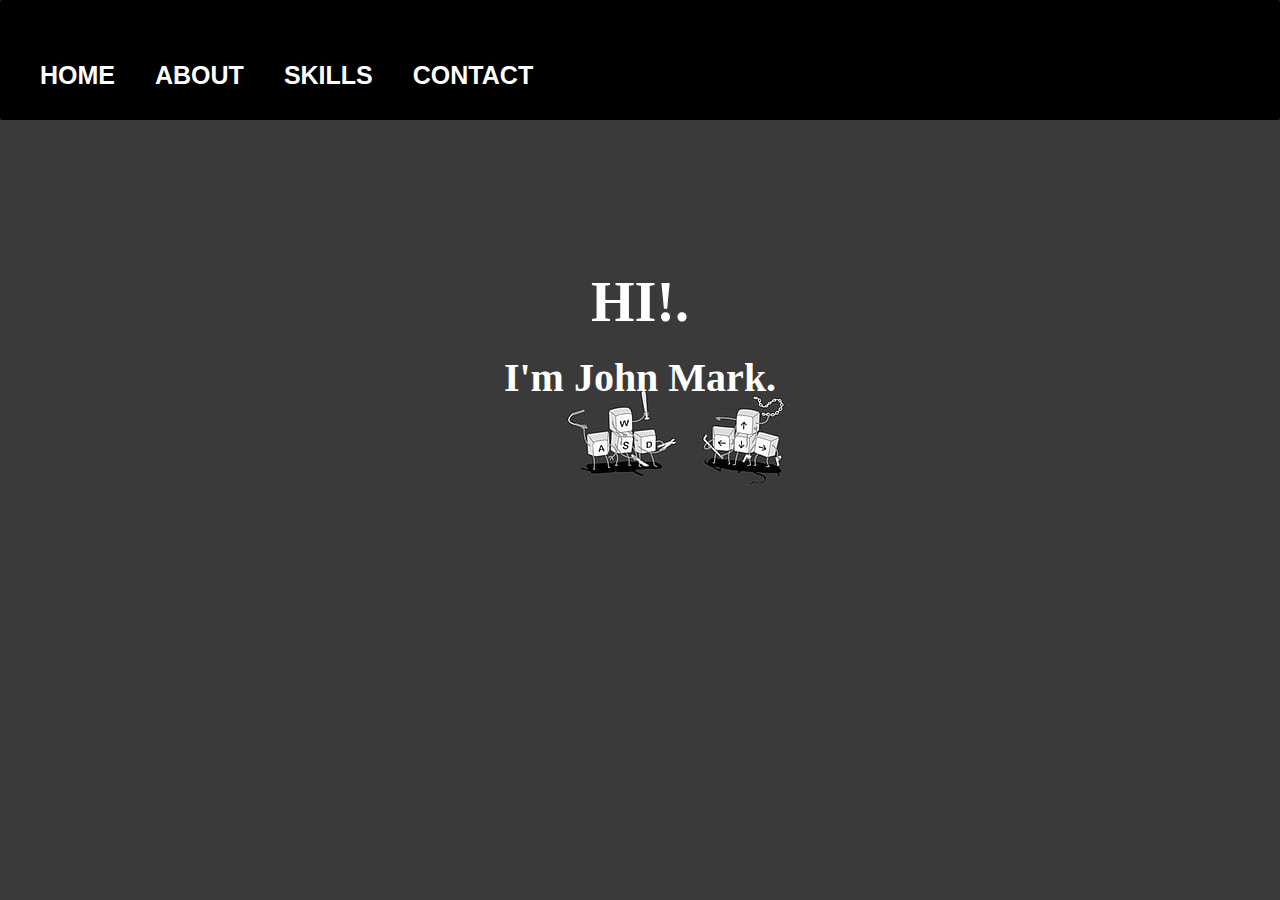
<file: index.html>
<!DOCTYPE html>
<html lang="en">
<html>

<head>
  <title>John Mark's Portfolio</title>
  <meta name="viewport" content="width=device-width, initial-scale=1.0">
  <link rel="stylesheet" href="about.css">
</head>

<body>

  <div class="navbar">
    <ul class="navlist">
      <li><a href="#">HOME</a></li>
      <li><a href="page1.html">ABOUT</a></li>
      <li><a href="page2.html">SKILLS</a></li>
      <li><a href="page3.html">CONTACT</a></li>
    </ul>
  </div>


  <div class="content">
    <h1>HI!.</h1>
    <h2><b>I'm John Mark.</b></h2>

  </div>

</body>

</html>
</file>
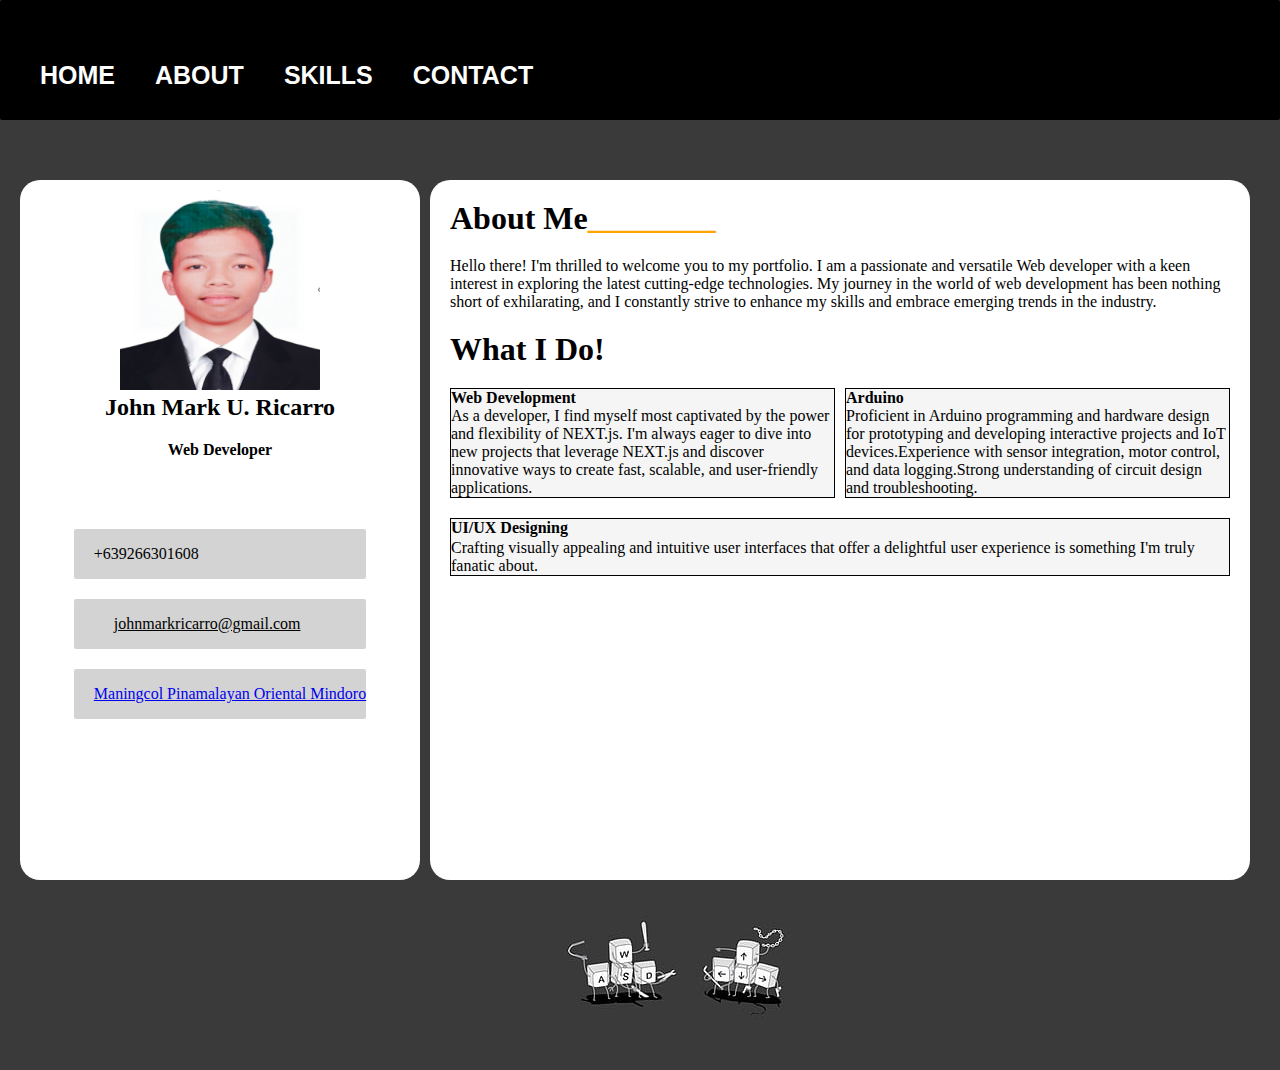
<file: page1.html>
<!DOCTYPE html>
<html lang="en">

<head>
  <title>Ricarro's Portfolio-1</title>
  <meta name="viewport" content="width=device-width, initial-scale=1.0">
  <link rel="stylesheet" href="about.css">
  <link rel="stylesheet" href="https://cdnjs.cloudflare.com/ajax/libs/font-awesome/6.5.2/css/all.min.css"
    integrity="sha512-SnH5WK+bZxgPHs44uWIX+LLJAJ9/2PkPKZ5QiAj6Ta86w+fsb2TkcmfRyVX3pBnMFcV7oQPJkl9QevSCWr3W6A=="
    crossorigin="anonymous" referrerpolicy="no-referrer" />
</head>

<body>
  <div class="navbar">
    <ul class="navlist">
      <li><a href="index.html">HOME</a></li>
      <li><a href="#">ABOUT</a></li>
      <li><a href="page2.html">SKILLS</a></li>
      <li><a href="page3.html">CONTACT</a></li>
    </ul>

  </div>

  <div class="main">
    <div class="profile">
      <div class="image">
        <img src="IMG_20240217_072959.jpg" width="200" height="200">
      </div>

      <div class="profile-name">
        <div>
          <h2>John Mark U. Ricarro</h2>
        </div>

        <div>
          <h4>Web Developer</h4>
        </div>

        <div class="icon">

          <a href="https://www.facebook.com/johnmark.ricarro.5"><span class="fa-brands fa-square-facebook"></span></a>
          <a
            href="https://l.facebook.com/l.php?u=https%3A%2F%2Ftwitter.com%2FJay_em65%3Ft%3DB43A9MyGHAZFovZ1pjGf9A%26s%3D09%26fbclid%3DIwZXh0bgNhZW0CMTAAAR2A351WWO5sSlwquPJTgu-U3c_YpXLqvXfcXnMSE3vOWqSZamNz0bpEegE_aem_Afu19GyUY5FEfxMAtZ6OfB8IUYmsWOADBkA8K2Z60GzA4Wjtw-BOgkbJ8t-Q3aP-Wf-4DwlpPNTlSIMVF-l5rbcr&h=AT0NaKrnTJzHVlfJHIJFdyxRJ6_5RZlCJ2RyYOOYyvqKwssuAK6fEg5YhLmNIAAkjizbBnlN1Q3nf9zK6js8cx4u169Nv_d7SDE8hivtKDIZQ1a4dWN4HjhMZljMZvrQjZIzjw"><span
              class="fa-brands fa-twitter"></span></a>
          <a href="https://github.com/JayEmm12"><span class="fa-brands fa-square-github">
              </span></a>


          <span class="button_ _icon">
        </div>

      </div>

      <div class="info">
        <div class="phone">
          <div><i class="fa-solid fa-mobile-screen"></i> +639266301608</div>
        </div>
        <div class="email">
          <div> <i class="fa-solid fa-envelope"></i> <a href="johnmarkricarro@gmail.com">johnmarkricarro@gmail.com</a>
          </div>
        </div>
        <div class="location">
          <div><i class="fa-solid fa-location-dot"></i><a href="https://maps.app.goo.gl/DSAhsSyM38nYXVq67"> Maningcol
              Pinamalayan Oriental Mindoro</a></div>
        </div>
      </div>
    </div>

    <div class="about-me">
      <div class="line">
        <h1>About Me<span>________</span></h1>
      </div>

      <div class="rec3">
        <p>Hello there! I'm thrilled to welcome you to my portfolio. I am a passionate and versatile
          Web developer with a keen interest in exploring the latest cutting-edge technologies.
          My journey in the world of web development has been nothing short of exhilarating, and
          I constantly strive to enhance my skills and embrace emerging trends in the industry.
        </p>
      </div>

      <h1>What I Do!</h1>

      <div class="row">
        <div class="column">
          <div class="card">
            <b><i class="fa-solid fa-code"></i> <span>Web Development</span></b>
            <p>As a developer, I find myself most captivated by the power and flexibility of NEXT.js. I'm always eager
              to dive into new projects that leverage NEXT.js and discover innovative ways to create fast, scalable,
              and user-friendly applications.</p>
          </div>
        </div>


        <div class="column">
          <div class="card">
            <b><i class="fa-solid fa-microchip"></i> <span>Arduino</span></b>
            <p>Proficient in Arduino programming and hardware design for prototyping and developing interactive projects
              and IoT devices.Experience with sensor integration, motor control, and data logging.Strong understanding
              of circuit design and troubleshooting.</p>

          </div>
        </div>
      </div>

      <div class="row">
        <div class="column">
          <div class="card">
            <b>
              <h4>UI/UX Designing</h4>
            </b>
            <p>Crafting visually appealing and intuitive user interfaces that offer a delightful user experience is
              something I'm truly fanatic about.</p>
          </div>
        </div>
      </div>
    </div>

  </div>


</body>

</html>
</file>
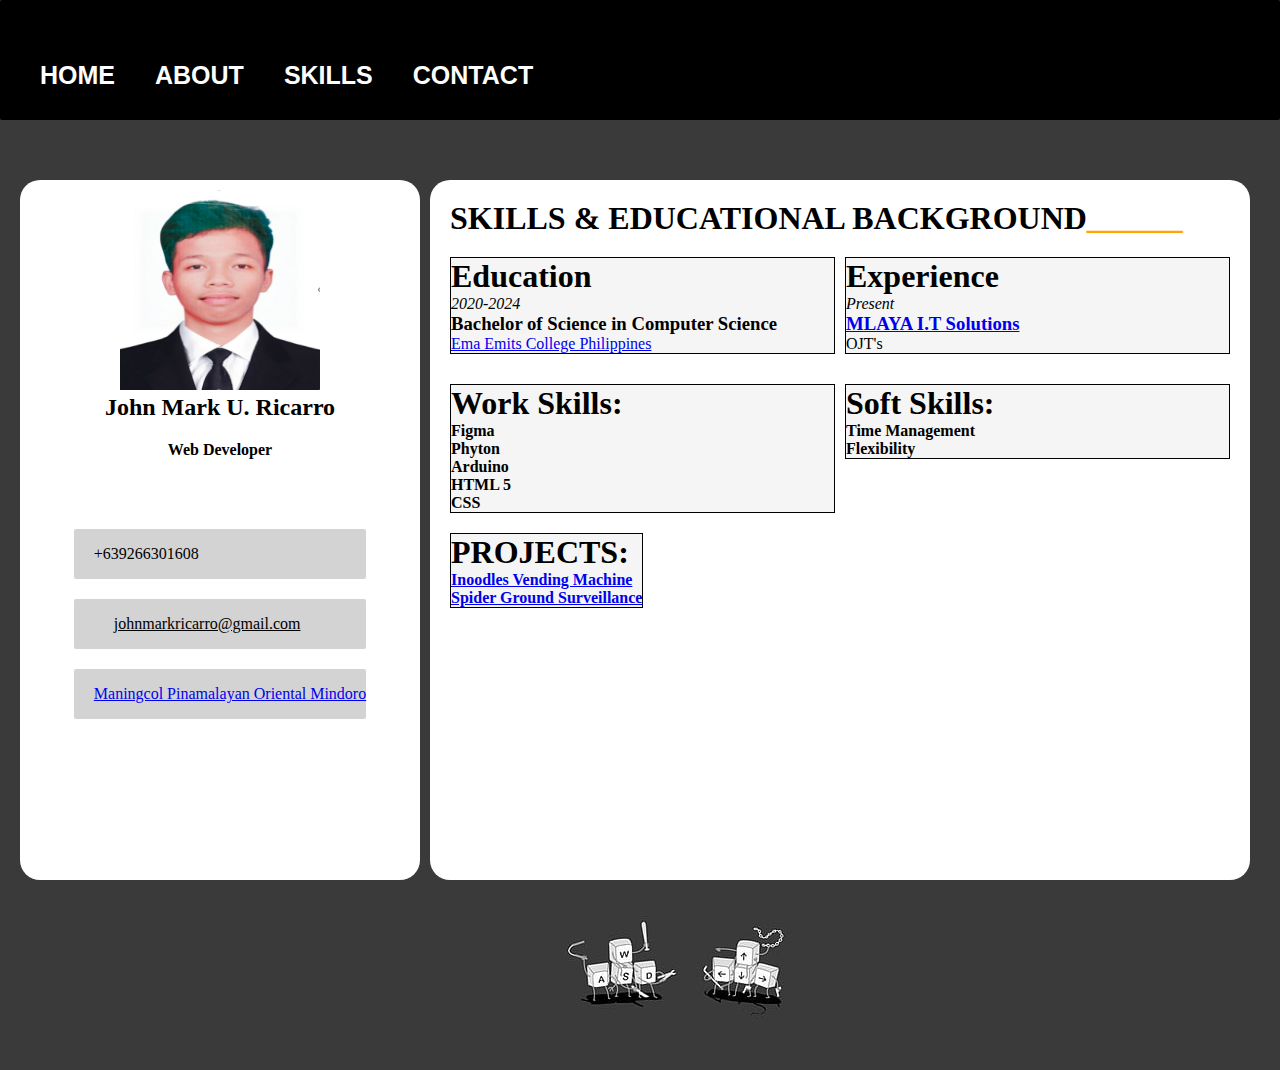
<file: page2.html>
<!DOCTYPE html>
<html lang="en">

<head>
  <title>Ricarro's Portfolio-1</title>
  <meta name="viewport" content="width=device-width, initial-scale=1.0">
  <link rel="stylesheet" href="about.css">
  <link rel="stylesheet" href="https://cdnjs.cloudflare.com/ajax/libs/font-awesome/6.5.2/css/all.min.css"
    integrity="sha512-SnH5WK+bZxgPHs44uWIX+LLJAJ9/2PkPKZ5QiAj6Ta86w+fsb2TkcmfRyVX3pBnMFcV7oQPJkl9QevSCWr3W6A=="
    crossorigin="anonymous" referrerpolicy="no-referrer" />
</head>

<body>
  <div class="navbar">
    <ul class="navlist">
      <li><a href="index.html">HOME</a></li>
      <li><a href="page1.html">ABOUT</a></li>
      <li><a href="#">SKILLS</a></li>
      <li><a href="page3.html">CONTACT</a></li>
    </ul>

  </div>

  <div class="main">
    <div class="profile">
      <div class="image">
        <img src="IMG_20240217_072959.jpg" width="200" height="200">
      </div>

      <div class="profile-name">
        <div>
          <h2>John Mark U. Ricarro</h2>
        </div>

        <div>
          <h4>Web Developer</h4>
        </div>

        <div class="icon">

          <a href="https://www.facebook.com/johnmark.ricarro.5"><span class="fa-brands fa-square-facebook"></span></a>
          <a
            href="https://l.facebook.com/l.php?u=https%3A%2F%2Ftwitter.com%2FJay_em65%3Ft%3DB43A9MyGHAZFovZ1pjGf9A%26s%3D09%26fbclid%3DIwZXh0bgNhZW0CMTAAAR2A351WWO5sSlwquPJTgu-U3c_YpXLqvXfcXnMSE3vOWqSZamNz0bpEegE_aem_Afu19GyUY5FEfxMAtZ6OfB8IUYmsWOADBkA8K2Z60GzA4Wjtw-BOgkbJ8t-Q3aP-Wf-4DwlpPNTlSIMVF-l5rbcr&h=AT0NaKrnTJzHVlfJHIJFdyxRJ6_5RZlCJ2RyYOOYyvqKwssuAK6fEg5YhLmNIAAkjizbBnlN1Q3nf9zK6js8cx4u169Nv_d7SDE8hivtKDIZQ1a4dWN4HjhMZljMZvrQjZIzjw"><span
              class="fa-brands fa-twitter"></span></a>
          <a href="https://github.com/JayEmm12"><span class="fa-brands fa-square-github">
              </span></a>


          <span class="button_ _icon">
        </div>

      </div>

      <div class="info">
        <div class="phone">
          <div><i class="fa-solid fa-mobile-screen"></i> +639266301608</div>
        </div>
        <div class="email">
          <div> <i class="fa-solid fa-envelope"></i> <a href="johnmarkricarro@gmail">johnmarkricarro@gmail.com</a>
          </div>
        </div>
        <div class="location">
          <div><i class="fa-solid fa-location-dot"></i> <a href="https://maps.app.goo.gl/DSAhsSyM38nYXVq67"> Maningcol
              Pinamalayan Oriental Mindoro</a></div>
        </div>
      </div>
    </div>

    <div class="skills">
      <div class="line">
        <h1>SKILLS & EDUCATIONAL BACKGROUND<span>______</span></h1>
      </div>


      <div class="row">
        <div class="column">
          <div class="card">
            <h1><i class="fa-solid fa-graduation-cap"></i> <span>Education</span></h1>
            <p><em>2020-2024</em></p>
            <h3><b>Bachelor of Science in Computer Science</b></h3>
            <a href="https://www.facebook.com/EECPUpdates">
              <p>Ema Emits College Philippines</p>
            </a>
          </div>
        </div>

        <div class="column">
          <div class="card">
            <h1><i class="fa-solid fa-bag-shopping"></i> <span>Experience</span></h1>
            <p><em>Present</em></p>
            <a href="https://www.facebook.com/profile.php?id=61555619884844">
              <h3>MLAYA I.T Solutions</h3>
            </a>
            <p>OJT's</p>
          </div>
        </div>
      </div>

      <div class="row1">
        <div class="column-1">
          <div class="card">
            <h1>Work Skills:</h1>
            <h4>Figma</h4>
            <h4>Phyton</h4>
            <h4>Arduino</h4>
            <h4>HTML 5</h4>
            <h4>CSS</h4>
          </div>
        </div>

        <div class="column-1">
          <div class="card">
            <h1>Soft Skills:</h1>
            <h4>Time Management</h4>
            <h4>Flexibility</h4>
          </div>
        </div>
      </div>

      <div class="row2">
        <div class="column-1">
          <div class="card">
            <h1>PROJECTS:</h1>
            <a href="page4.html">
              <h4>Inoodles Vending Machine</h4>
            </a>
            <a href="page5.html">
              <h4>Spider Ground Surveillance</h4>
            </a>
          </div>
        </div>
      </div>



    </div>
  </div>

</body>

</html>
</file>
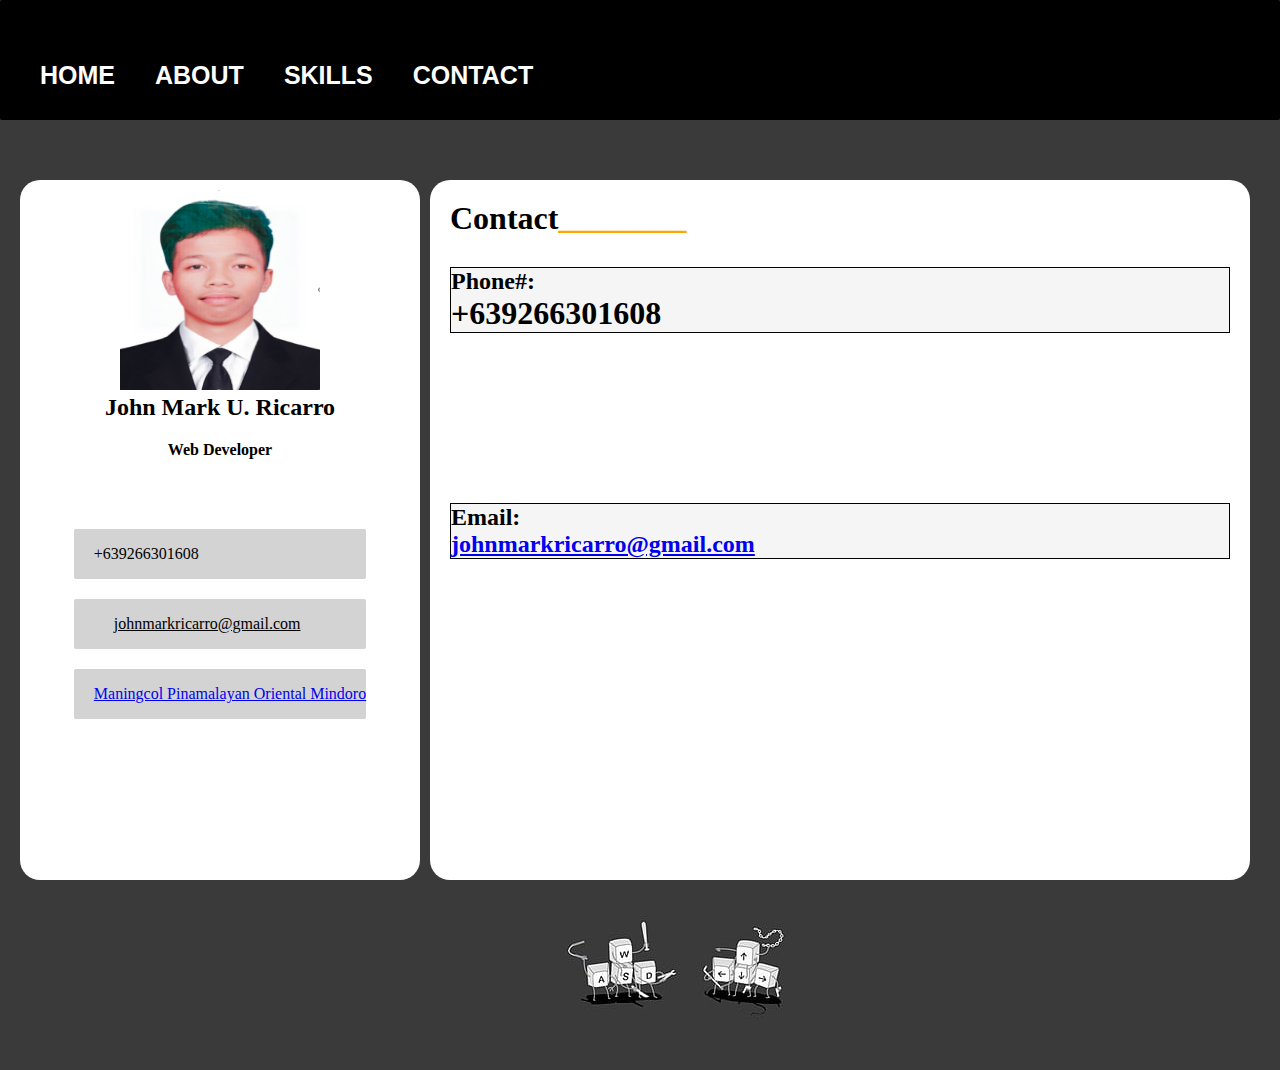
<file: page3.html>
<!DOCTYPE html>
<html lang="en">

<head>
  <title>Ricarro's Portfolio-1</title>
  <meta name="viewport" content="width=device-width, initial-scale=1.0">
  <link rel="stylesheet" href="about.css">
  <link rel="stylesheet" href="https://cdnjs.cloudflare.com/ajax/libs/font-awesome/6.5.2/css/all.min.css"
    integrity="sha512-SnH5WK+bZxgPHs44uWIX+LLJAJ9/2PkPKZ5QiAj6Ta86w+fsb2TkcmfRyVX3pBnMFcV7oQPJkl9QevSCWr3W6A=="
    crossorigin="anonymous" referrerpolicy="no-referrer" />
</head>

<body>
  <div class="navbar">
    <ul class="navlist">
      <li><a href="index.html">HOME</a></li>
      <li><a href="page1.html">ABOUT</a></li>
      <li><a href="page2.html">SKILLS</a></li>
      <li><a href="#">CONTACT</a></li>
    </ul>
  </div>


  <div class="main">
    <div class="profile">
      <div class="image">
        <img src="IMG_20240217_072959.jpg" width="200" height="200">
      </div>

      <div class="profile-name">
        <div>
          <h2>John Mark U. Ricarro</h2>
        </div>

        <div>
          <h4>Web Developer</h4>
        </div>

        <div class="icon">

          <a href="https://www.facebook.com/johnmark.ricarro.5"><span class="fa-brands fa-square-facebook"></span></a>
          <a
            href="https://l.facebook.com/l.php?u=https%3A%2F%2Ftwitter.com%2FJay_em65%3Ft%3DB43A9MyGHAZFovZ1pjGf9A%26s%3D09%26fbclid%3DIwZXh0bgNhZW0CMTAAAR2A351WWO5sSlwquPJTgu-U3c_YpXLqvXfcXnMSE3vOWqSZamNz0bpEegE_aem_Afu19GyUY5FEfxMAtZ6OfB8IUYmsWOADBkA8K2Z60GzA4Wjtw-BOgkbJ8t-Q3aP-Wf-4DwlpPNTlSIMVF-l5rbcr&h=AT0NaKrnTJzHVlfJHIJFdyxRJ6_5RZlCJ2RyYOOYyvqKwssuAK6fEg5YhLmNIAAkjizbBnlN1Q3nf9zK6js8cx4u169Nv_d7SDE8hivtKDIZQ1a4dWN4HjhMZljMZvrQjZIzjw"><span
              class="fa-brands fa-twitter"></span></a>
          <a href="https://github.com/JayEmm12"><span class="fa-brands fa-square-github">
              </span></a>


          <span class="button_ _icon">
        </div>

      </div>

      <div class="info">
        <div class="phone">
          <div><i class="fa-solid fa-mobile-screen"></i> +639266301608</div>
        </div>
        <div class="email">
          <div> <i class="fa-solid fa-envelope"></i> <a href="johnmarkricarro@gmail">johnmarkricarro@gmail.com</a>
          </div>
        </div>
        <div class="location">
          <div><i class="fa-solid fa-location-dot"></i> <a href="https://maps.app.goo.gl/DSAhsSyM38nYXVq67"> Maningcol
              Pinamalayan Oriental Mindoro</a></div>
        </div>
      </div>
    </div>

    <div class="skills">
      <div class="line">
        <h1>Contact<span>________</span></h1>
      </div>

      <div class="row1">
        <div class="column-1">
          <div class="card">
            <h2><i class="fa-solid fa-phone"></i> <span>Phone#:</span></h2>
            <h1>+639266301608</h1>
          </div>
        </div>
      </div>

      <div class="row3">
        <div class="column-1">
          <div class="card">
            <h2><i class="fa-solid fa-envelope"></i> <span>Email:</span></h2>
            <a href="johnmarkricarro@gmail.com">
              <h2>johnmarkricarro@gmail.com</h2>
            </a>
          </div>
        </div>
      </div>

    </div>
  </div>



</body>

</html>
</file>
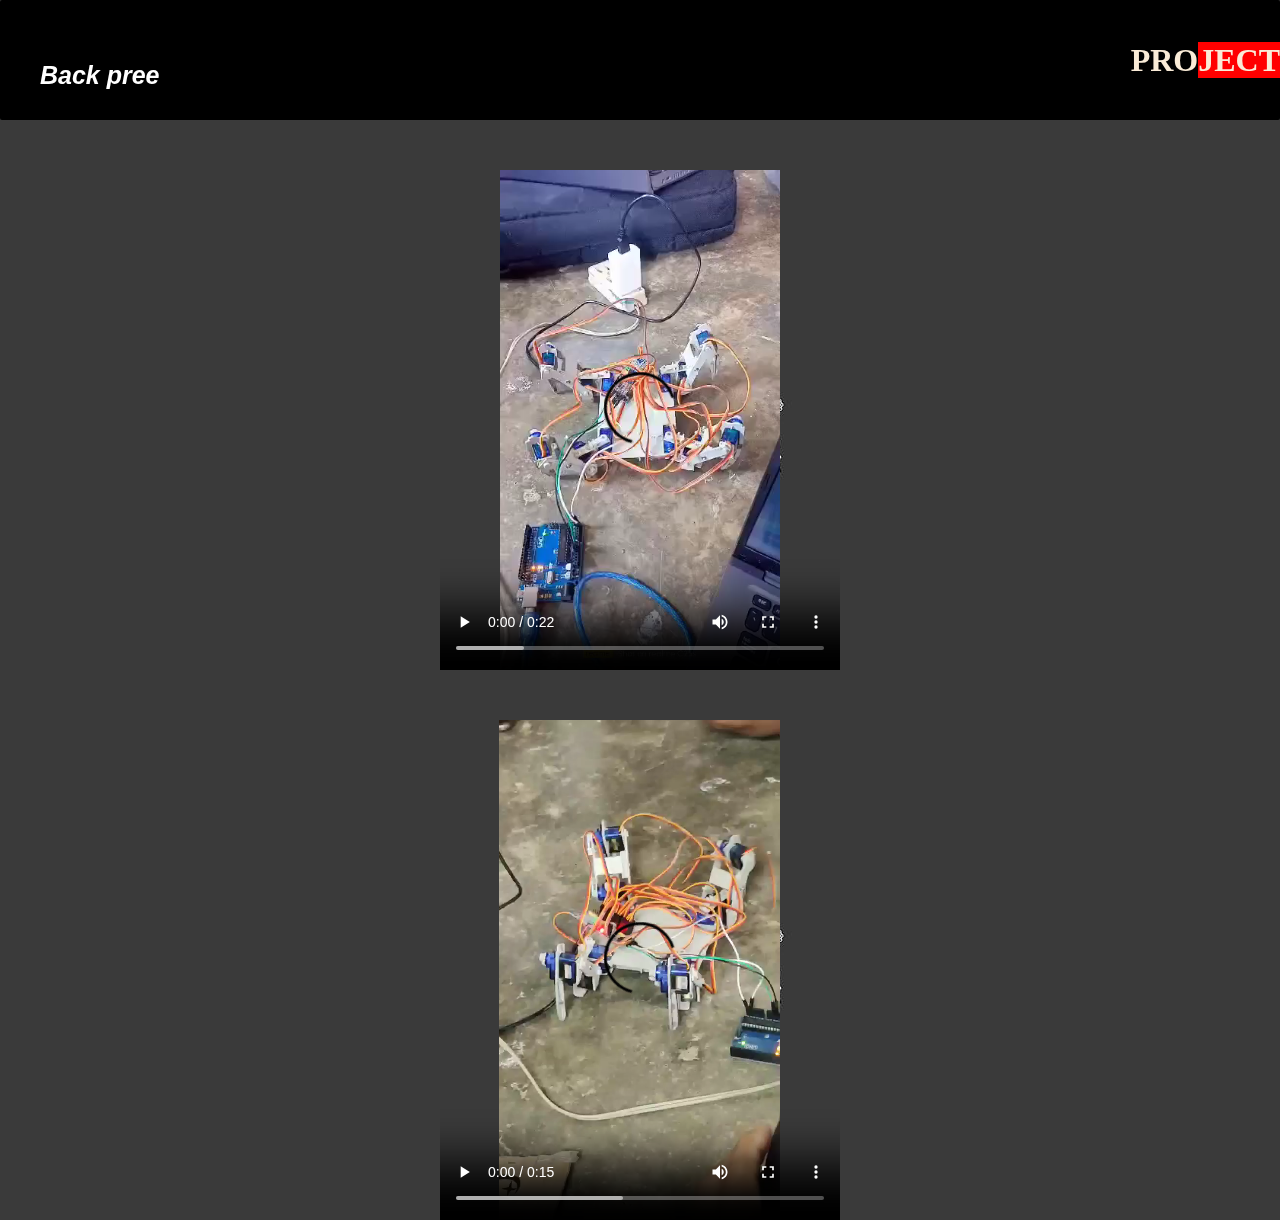
<file: page5.html>
<!DOCTYPE html>
<html lang="en">

<head>
  <title>Ricarro's Portfolio-1</title>
  <meta name="viewport" content="width=device-width, initial-scale=1.0">
  <link rel="stylesheet" href="about.css">
  <link rel="stylesheet" href="https://cdnjs.cloudflare.com/ajax/libs/font-awesome/6.5.2/css/all.min.css"
    integrity="sha512-SnH5WK+bZxgPHs44uWIX+LLJAJ9/2PkPKZ5QiAj6Ta86w+fsb2TkcmfRyVX3pBnMFcV7oQPJkl9QevSCWr3W6A=="
    crossorigin="anonymous" referrerpolicy="no-referrer" />
</head>
<style>
  .navbar .logo {
    color: antiquewhite;
  }

  .logo span {
    background-color: red;
  }

  .video-container {
    text-align: center;
  }

  .video-container video {
    margin: 0 auto;
    display: block;
    height: 500px;
    width: 400px;
    margin-top: 50px;
  }
</style>

<body>
  <div class="navbar">
    <ul class="navlist">
      <li><a href="page2.html"><i class="fa-sharp fa-solid fa-arrow-left-long"> Back pree</i></a></li>
    </ul>
    <div class="logo">
      <h1>PRO<span>JECT</span></h1>
    </div>
  </div>

  <div class="video-container">
    <video controls>
      <source src="sgs.mp4" type="video/mp4">
      <!-- Add additional source elements for different video formats if needed -->
      Your browser does not support the video tag.
    </video>
    <video controls>
      <source src="2.mp4" type="video/mp4">
      <!-- Add additional source elements for different video formats if needed -->
      Your browser does not support the video tag.
    </video>
  </div>

</body>

</html>
</file>
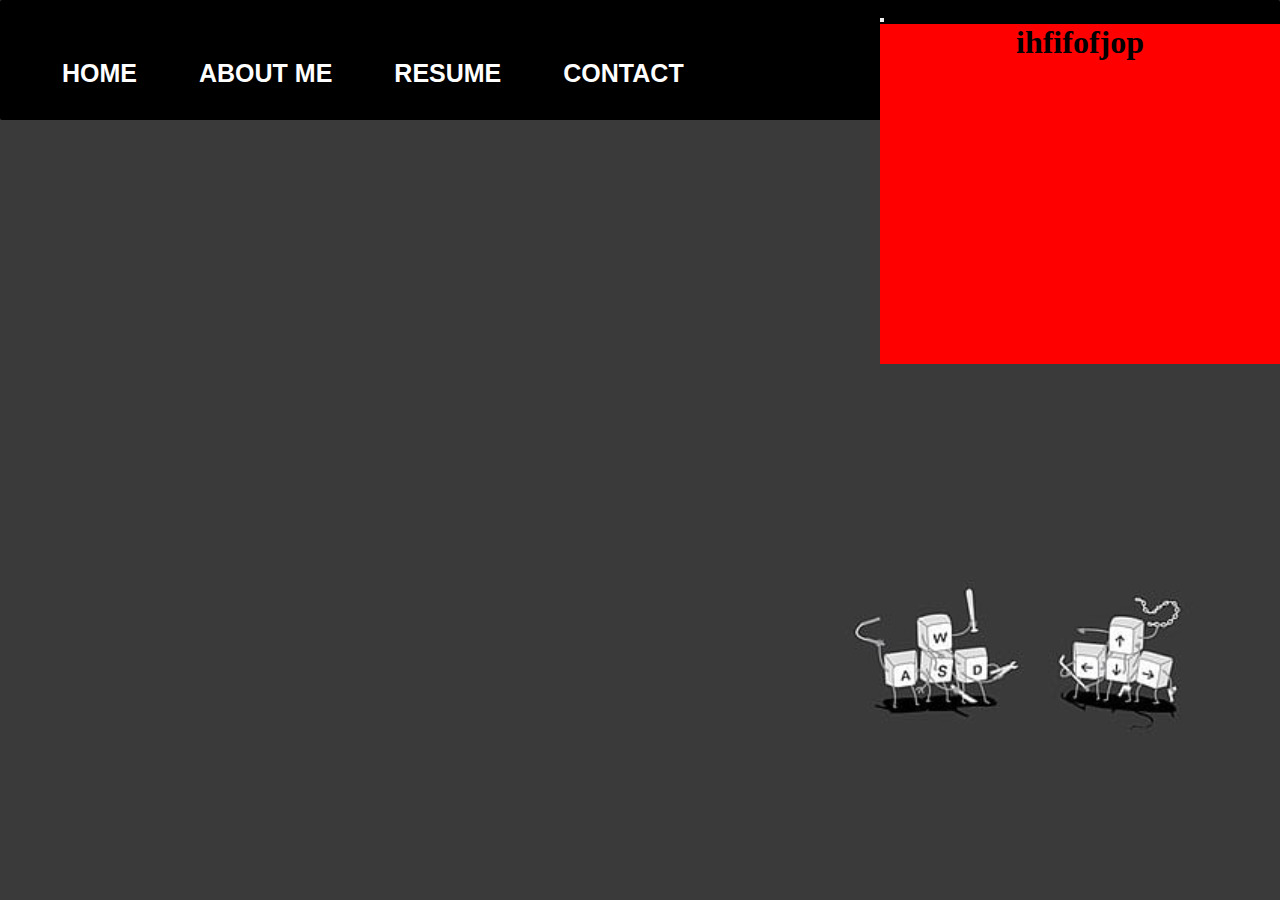
<file: testing.html>
<!DOCTYPE html>
<html lang="en">
    <head>
        <title>About Me</title>
        <link rel="stylesheet" href="jm.css">
        <link rel="stylesheet" href="https://cdnjs.cloudflare.com/ajax/libs/font-awesome/6.5.2/css/all.min.css" integrity="sha512-SnH5WK+bZxgPHs44uWIX+LLJAJ9/2PkPKZ5QiAj6Ta86w+fsb2TkcmfRyVX3pBnMFcV7oQPJkl9QevSCWr3W6A==" crossorigin="anonymous" referrerpolicy="no-referrer" />
        

    </head>
    <body>
        <div class="main">
            <div class="navbar">
    
        <div class="menu">
            <ul>
                <li><a href="index.html">HOME</a></li>
                <li><a href="#">ABOUT ME</a></li>
                <li><a href="#">RESUME</a></li>
                <li><a href="#">CONTACT</a></li>
            </ul>
        </div>

        <div align="left">
            <div class="rec">
               
            </div>
        <div class="pic">
            <img src="IMG_20240217_072959.jpg"  width="200" height="200">

        <div class="a1">
            <h2>John Mark U. Ricarro</h2>
        </div>
        <div class="a2">
            <p>FullStack Developer</p>
        </div>
        <div class="icon">
            <button type="button"></button>
            <a href="https://www.facebook.com/johnmark.ricarro.5"><span
                class="fa-brands fa-square-facebook"></span></a>
            <a
              href="https://l.facebook.com/l.php?u=https%3A%2F%2Ftwitter.com%2FJay_em65%3Ft%3DB43A9MyGHAZFovZ1pjGf9A%26s%3D09%26fbclid%3DIwZXh0bgNhZW0CMTAAAR2A351WWO5sSlwquPJTgu-U3c_YpXLqvXfcXnMSE3vOWqSZamNz0bpEegE_aem_Afu19GyUY5FEfxMAtZ6OfB8IUYmsWOADBkA8K2Z60GzA4Wjtw-BOgkbJ8t-Q3aP-Wf-4DwlpPNTlSIMVF-l5rbcr&h=AT0NaKrnTJzHVlfJHIJFdyxRJ6_5RZlCJ2RyYOOYyvqKwssuAK6fEg5YhLmNIAAkjizbBnlN1Q3nf9zK6js8cx4u169Nv_d7SDE8hivtKDIZQ1a4dWN4HjhMZljMZvrQjZIzjw"><span
                class="fa-brands fa-twitter"></span></a>
            <a href="https://github.com/JayEmm12"><span class="fa-brands fa-square-github">
                <ss /span></a>

            <span class="button_ _icon">

                <div align="center">    
                    <div class="rect">
                        <h1>ihfifofjop</h1>
                    </div>
                    <div class="hg">
                        <i class="fa-solid fa-hand-point-up"></i>
                    </div>
        <div>
        </div>


    
        
    </body>


</html>
</file>
<file: about.css>
* {
  margin: 0;
  padding: 0;
  box-sizing: border-box;
}



.main {
  min-height: 100vh;
  margin-top: 50px;
  width: 100%;
  /*background-image: url(da.jpg);*/
  background-size: contain;
  display: flex;
  flex-direction: row;
  gap: 10px;
  padding: 10px 20px;
}

body {
  background-image: url(da.jpg);

}

.content h1 {
  margin-top: 150px;
  display: flex;
  font-size: 3.5rem;
  flex-direction: column;
  justify-content: center;
  align-items: center;
  color: white;
}

.content h2 {
  margin-top: 20px;
  display: flex;
  font-size: 2.5rem;
  flex-direction: column;
  justify-content: center;
  align-items: center;
  color: white;
}

.navbar {
  position: sticky;
  z-index: 10;
  top: 0;
  min-width: none;
  height: 120px;
  border-radius: 2px;
  display: flex;
  justify-content: space-between;
  align-items: center;
  background-color: black;
}

ul {
  display: flex;
  justify-content: start;

}

ul li {
  list-style: none;
  margin-left: 40px;
  margin-top: 30px;
  font-size: 25px;
}

ul li a {
  text-decoration: none;
  color: #fff;
  font-family: Arial;
  font-weight: bold;
  transition: 0.4s ease-in-out;
}

ul li a:hover {
  color: red;
}

/*.button {
    position: absolute;
    width: 50px;
    height: 50px;
    margin-top: 50px;
    margin-left: 10px;
  
    color: blue;
  }*/

.profile {
  display: flex;
  flex-direction: column;
  align-items: center;
  padding: 10px;
  width: 400px;
  height: 700px;
  /* left: 200px; */
  top: 300px;
  background: #ffffff;
  box-shadow: 0px 0px 0px rgba(0, 0, 0, 0.25);
  border-radius: 20px;
}

*/ .rec1 {

  margin-top: 220px;
  margin-left: 30px;
  position: absolute;
  width: 350px;
  height: 350px;

  background: #bbcbe1;
  border-radius: 20px;
}

.phone {
  margin-top: 50px;
  width: 10wh;
  height: 50px;
  border-radius: 2px;
  display: flex;
  justify-content: space-between;
  align-items: center;
  background-color: lightgrey;
}

.phone p {
  margin-left: 20px;
  color: #0b0909;
}

.phone i {
  margin-left: 20px;
  margin-top: 20px;
  color: red;
}

.email {
  margin-top: 20px;
  width: 10wh;
  height: 50px;
  border-radius: 2px;
  display: flex;
  justify-content: space-between;
  align-items: center;
  background-color: lightgrey;
}

.email i {
  margin-left: 20px;
  color: red;
}

.email a {
  margin-left: 20px;
  color: black;
}

.location {
  margin-top: 20px;
  width: 10wh;
  height: 50px;
  border-radius: 2px;
  display: flex;
  justify-content: space-between;
  align-items: center;
  background-color: lightgrey;
}

.location i {
  margin-left: 20px;
  color: red;
}

.location p {
  display: flex;
  margin-left: 20px;
  color: #0b0909;
}

.about-me {
  padding: 20px 20px;
  display: flex;
  gap: 20px;
  flex-direction: column;
  width: 820px;
  height: 700px;
  background: #ffffff;
  box-shadow: 0px 0px 0px rgba(0, 0, 0, 0.25);
  border-radius: 20px;
}

.line h1 span {
  color: orange;
}

.line p {
  margin-top: 30px;
}

.do h1 {
  display: flex;
  flex-direction: row;
  justify-content: center;
  align-items: center;
  padding: 10px;
  gap: 10px;

  position: absolute;
  width: 191px;
  height: 60px;
  margin-top: 100px;
}

.web {
  position: absolute;
  width: 300px;
  height: 169px;
  margin-top: 80px;

  background: whitesmoke;

}

.web i {
  width: 24px;
  height: 24px;
  margin-left: 20px;
  margin-top: 10px;
  color: red;
}

.web span {
  /* Web Development */

  width: 226px;
  height: 20px;

  font-family: 'Poppins';
  font-style: normal;
  font-weight: 600;
  font-size: 24px;
  line-height: 20px;
  /* identical to box height, or 83% */

  color: #000000;


  /* Inside auto layout */
  flex: none;
  order: 1;
  flex-grow: 0;

}

.web p {
  width: 283px;
  height: 120px;

  font-family: 'Raleway';
  font-style: normal;
  font-weight: 400;
  font-size: 14px;
  line-height: 20px;
  /* or 143% */
  letter-spacing: 0.025em;

  color: #000000;


  /* Inside auto layout */
  flex: none;
  order: 1;
  flex-grow: 0;
}



.icon {
  display: flex;
  gap: 10px;
  flex-direction: row;
  align-items: center;
}

.profile-name {
  display: flex;
  place-items: center;
  gap: 20px;
  flex-direction: column;
}

.app i {
  width: 24px;
  height: 24px;
  margin-left: 20px;
  margin-top: 10px;
  color: red;
}

.app span {
  width: 221px;
  height: 20px;

  font-family: 'Poppins';
  font-style: normal;
  font-weight: 600;
  font-size: 24px;
  line-height: 20px;
  /* identical to box height, or 83% */

  color: #000000;


  /* Inside auto layout */
  flex: none;
  order: 1;
  flex-grow: 0;
}

.app p {
  width: 274px;
  height: 120px;

  font-family: 'Raleway';
  font-style: normal;
  font-weight: 400;
  font-size: 14px;
  line-height: 20px;
  /* or 143% */
  letter-spacing: 0.025em;

  color: #000000;


  /* Inside auto layout */
  flex: none;
  order: 1;
  flex-grow: 0;
}

/* .ui span{ 
  position: absolute;
  width: 206px;
  height: 40px;
  left: 49px;
  top: 24px;
  
  font-family: 'Poppins';
  font-style: normal;
  font-weight: 600;
  font-size: 24px;
  line-height: 40px;

  letter-spacing: 0.025em;
  
  color: #000000;
  
  

  flex: none;
  order: 2;
  flex-grow: 0;
  z-index: 2;
  
} */
.ui p {
  position: absolute;
  width: 300px;
  height: 80px;
  left: 18px;
  top: 64px;

  font-family: 'Raleway';
  font-style: normal;
  font-weight: 400;
  font-size: 14px;
  line-height: 20px;
  /* or 143% */
  letter-spacing: 0.025em;

  color: #000000;


  /* Inside auto layout */
  flex: none;
  order: 3;
  flex-grow: 0;
  z-index: 3;

}


.col-1 {
  width: 8.33%;
}

.col-2 {
  width: 16.66%;
}

.col-3 {
  width: 25%;
}

.col-4 {
  width: 33.33%;
}

.col-5 {
  width: 41.66%;
}

.col-6 {
  width: 50%;
}

.col-7 {
  width: 58.33%;
}

.col-8 {
  width: 66.66%;
}

.col-9 {
  width: 75%;
}

.col-10 {
  width: 83.33%;
}

.col-11 {
  width: 91.66%;
}

.col-12 {
  width: 100%;
}

.row {
  display: flex;
  gap: 10px;
}

.column {
  float: left;
  flex: 50%;
}

.column-1 {
  float: left;
  flex: 50%;
}

.card {
  border: 1px solid black;
  background-color: whitesmoke;
}

.card i {
  color: red;
}

.skills {
  padding: 20px 20px;
  display: flex;
  gap: 20px;
  flex-direction: column;
  width: 820px;
  height: 700px;

  background: #ffffff;
  box-shadow: 0px 0px 0px rgba(0, 0, 0, 0.25);
  border-radius: 20px;
}

.row1 {
  display: flex;
  gap: 10px;
  margin-top: 10px;
  ;
}

/* .row2{ 
  display: flex;
  gap: 10px;
  margin-top: 5px;

 } */

.row3 {
  display: flex;
  gap: 10px;
  margin-top: 150px;


}

.column .card h4 {
  width: 226px;
  height: 20px;
}




@media screen and (max-width: 600px) {



  .main {
    display: flex;
    flex-direction: column;
    align-items: center;
    padding: 20px 50px;

  }

  .about-me {
    display: flex;
    gap: 20px;
    max-width: 100%;
    max-height: 100%;
    flex-direction: column;
    box-shadow: 0px 0px 0px rgba(0, 0, 0, 0.25);
    border-radius: 20px;
  }

  .skills {
    display: flex;
    gap: 20px;
    max-width: 100%;
    max-height: 100%;
    flex-direction: column;
    box-shadow: 0px 0px 0px rgba(0, 0, 0, 0.25);
    border-radius: 20px;
  }

  .profile {
    display: flex;
    flex-direction: column;
    align-items: center;
    padding: 10px;
    max-width: 100%;
    /* left: 200px; */
    ;
  }

  .navbar .navlist li a {
    font-size: 12px;
  }





}

@media screen and (max-width: 600px) {

  .main {

    display: flex;
    flex-direction: column;
    align-items: center;
    padding: 20px 50px;

  }

  .about-me {
    display: flex;
    gap: 20px;
    flex-direction: column;
    width: auto;
    height: auto;
    box-shadow: 0px 0px 0px rgba(0, 0, 0, 0.25);
    border-radius: 20px;
  }

  .skills {
    display: flex;
    gap: 20px;
    max-width: 100%;
    max-height: 100%;
    flex-direction: column;
    box-shadow: 0px 0px 0px rgba(0, 0, 0, 0.25);
    border-radius: 20px;
  }

  .profile {
    display: flex;
    flex-direction: column;
    align-items: center;
    padding: 10px;
    max-width: 100%;
    /* left: 200px; */
    ;
  }

  .navbar .navlist li a {
    font-size: 12px;
  }
}

@media screen and (max-width: 600px) {



  .main {

    display: flex;
    flex-direction: column;
    align-items: center;
    padding: 20px 50px;

  }

  .about-me {
    display: flex;
    gap: 20px;
    flex-direction: column;
    width: auto;
    height: auto;
    box-shadow: 0px 0px 0px rgba(0, 0, 0, 0.25);
    border-radius: 20px;
  }

  .skills {
    display: flex;
    gap: 20px;
    max-width: 100%;
    max-height: 100%;
    flex-direction: column;
    box-shadow: 0px 0px 0px rgba(0, 0, 0, 0.25);
    border-radius: 20px;
  }

  .profile {
    display: flex;
    flex-direction: column;
    align-items: center;
    padding: 10px;
    max-width: 100%;
    /* left: 200px; */
    ;
  }

  .navbar .navlist li a {
    font-size: 12px;
  }
}

@media screen and (max-width: 600px) {



  .main {

    display: flex;
    flex-direction: column;
    align-items: center;
    padding: 20px 50px;

  }

  .about-me {
    display: flex;
    gap: 20px;
    flex-direction: column;
    width: auto;
    height: auto;
    box-shadow: 0px 0px 0px rgba(0, 0, 0, 0.25);
    border-radius: 20px;
  }

  .skills {
    display: flex;
    gap: 20px;
    max-width: 100vw;
    max-height: 100%;
    flex-direction: column;
    box-shadow: 0px 0px 0px rgba(0, 0, 0, 0.25);
    border-radius: 20px;
  }

  .profile {
    display: flex;
    flex-direction: column;
    align-items: center;
    padding: 10px;
    max-width: 100%;
    /* left: 200px; */
    ;
  }

  .navbar .navlist li a {
    font-size: 12px;
  }
}
</file>
<file: jm.css>
*{
    margin: 0;
    padding: 0;
  }
  
  .main {
    min-height: 100vh;
    width: 100%;
    background-image: url(da.jpg);
    background-size: contain;
    /* height: 100vh; */
  }
  
  .content {
    margin-top: 200px;
    display: flex;
    font-size: 3.5rem;
    flex-direction: column;
    justify-content: center;
    align-items: center;
  }
  
  .navbar {
    position: sticky;
    z-index: 10;
    top: 0;
    min-width: none;
    width: 100wh;
    height: 120px;
    border-radius: 2px;
    display: flex;
    justify-content: space-between;
    align-items: center;
    background-color: black;
  }
  
  ul {
    display: flex;
    justify-content: start;
  }
  ul li {
    list-style: none;
    margin-left: 62px;
    margin-top: 27px;
    font-size: 25px;
  }
  
  ul li a {
    text-decoration: none;
    color: #fff;
    font-family: Arial;
    font-weight: bold;
    transition: 0.4s ease-in-out;
  }
  
  ul li a:hover {
    color: red;
  }
.a{
    position: absolute;
    width: 168px;
    height: 20px;
    left: 102px;
    top: 250px;

    font-family: 'Rakkas';
    font-style: normal;
    font-weight: 400;
    font-size: 96px;
    line-height: 20px;
    /* identical to box height, or 16% */
    color: #FFFFFF;
}
.b{
    position: absolute;
    width: 744px;
    height: 20px;
    left: 450px;
    top: 450px;

    font-family: 'Rakkas';
    font-style: normal;
    font-weight: 400;
    font-size: 96px;
    line-height: 20px;
    /* identical to box height, or 16% */

    color: #FFFFFF;

}
.rect{
  width: 400px;
  height: 340px;
  background-color: red;
  align-items: center;
}
.hg i{
  size: 100;
}



    @media screen and (max-width: 800px) {
   
        .main {
            min-height: 100vh;
            width: 100%;
            background-color: #0b0909 ;
            background-size: contain;
            height: 100vh;
    }
}
</file>
